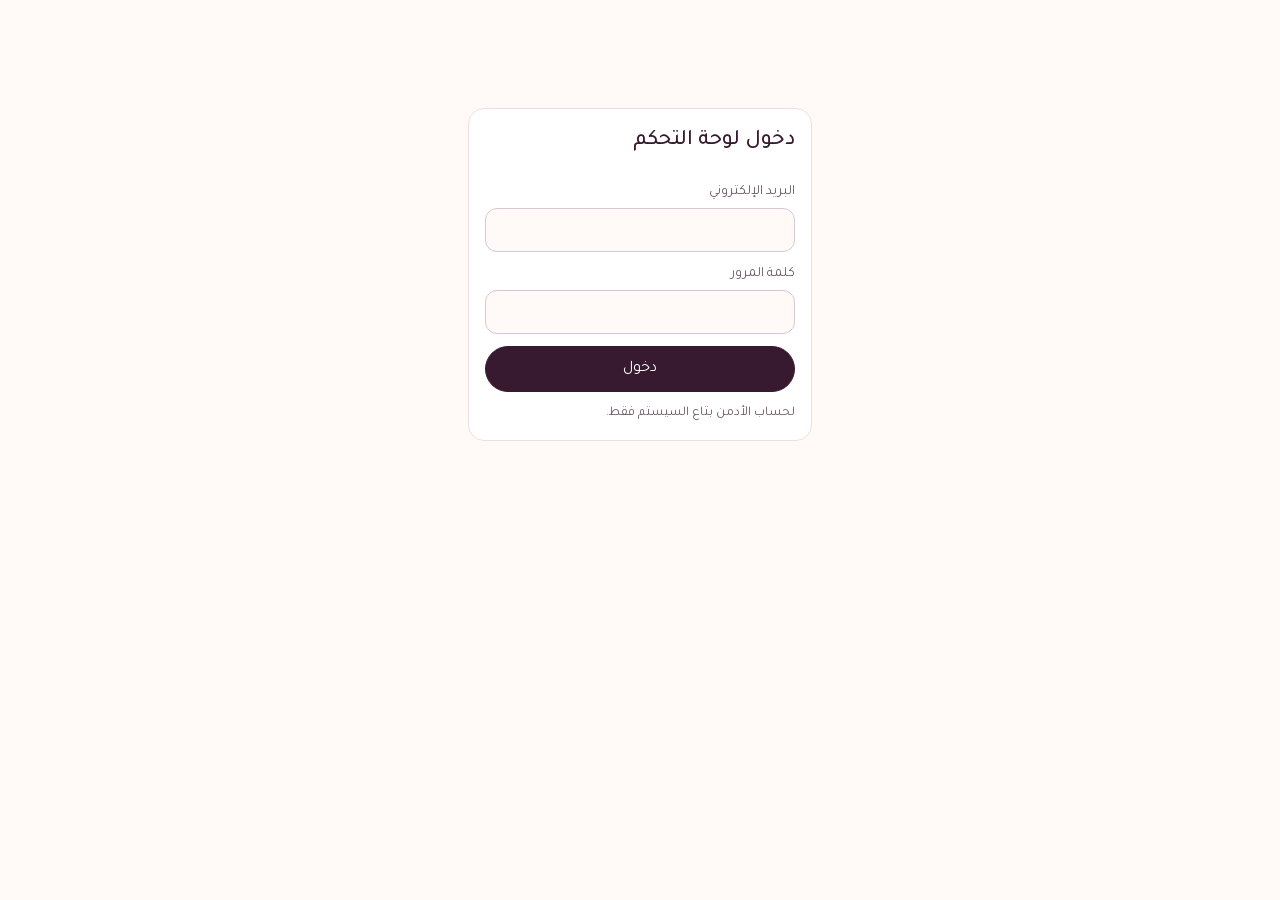
<file: admin.html>
<!doctype html>
<html lang="ar" dir="rtl">
<head>
<meta charset="utf-8">
<meta name="viewport" content="width=device-width,initial-scale=1">
<meta name="robots" content="noindex,nofollow">
<title>لوحة تحكم Catchy Lens</title>
<link rel="icon" href="assets/logo.svg" type="image/svg+xml">
<link rel="stylesheet" href="css/admin.css">
<style>@font-face{font-family:Brand;src:url(assets/fonts/font1.woff) format('woff');font-weight:400;font-display:swap}@font-face{font-family:Brand;src:url(assets/fonts/font2.woff) format('woff');font-weight:500 700;font-display:swap}</style>
</head>
<body>
<div id="root"></div>
<script>window.CL={config:{base:''}}</script>
<script src="js/config.js"></script>
<script src="js/pages-default.js"></script>
<script src="js/admin.js"></script>
</body>
</html>
</file>
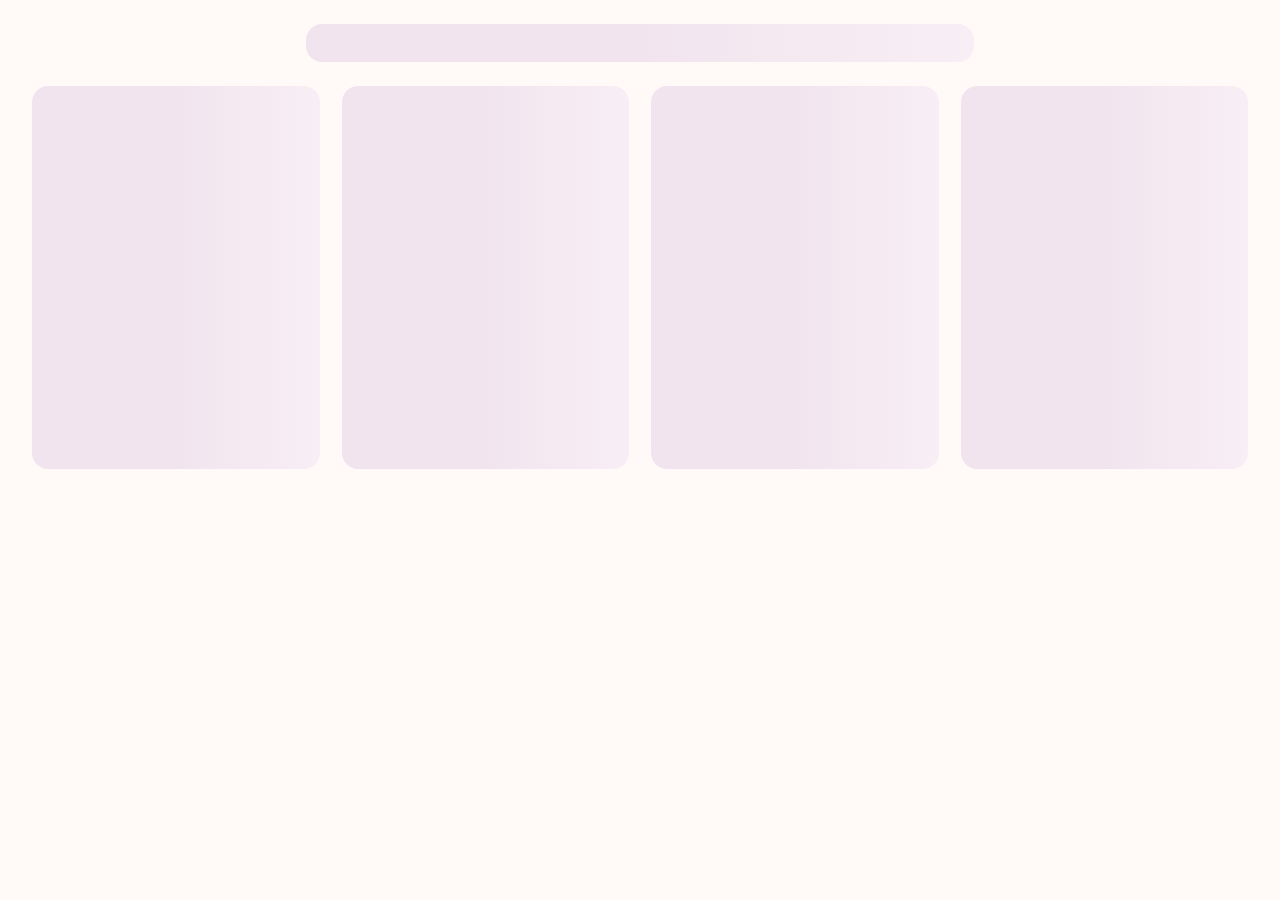
<file: brands.html>
<!doctype html>
<html lang="ar" dir="rtl">
<head>
<meta charset="utf-8">
<meta name="viewport" content="width=device-width,initial-scale=1">
<meta name="theme-color" content="#381a30">
<title>Catchy Lens</title>
<meta name="description" content="Catchy Lens - عدسات لاصقة ملونة.">

<link rel="icon" href="assets/logo.svg" type="image/svg+xml">
<link rel="stylesheet" href="css/site.css">
</head>
<body>
<div id="app" aria-busy="true"><div class="wrap"><div class="skel-title skel"></div><div class="products">
<div class="skel-card skel"></div><div class="skel-card skel"></div><div class="skel-card skel"></div><div class="skel-card skel"></div></div></div></div>
<div id="toast" role="status" aria-live="polite"></div>
<noscript><p style="padding:24px;text-align:center">الموقع محتاج تفعيل JavaScript.</p></noscript>
<script src="js/core.js"></script>
<script src="js/config.js"></script>
<script src="js/pages-default.js"></script>
<script src="js/data.js"></script>
<script src="js/ui.js"></script>
<script src="js/brands.js"></script>
</body>
</html>
</file>
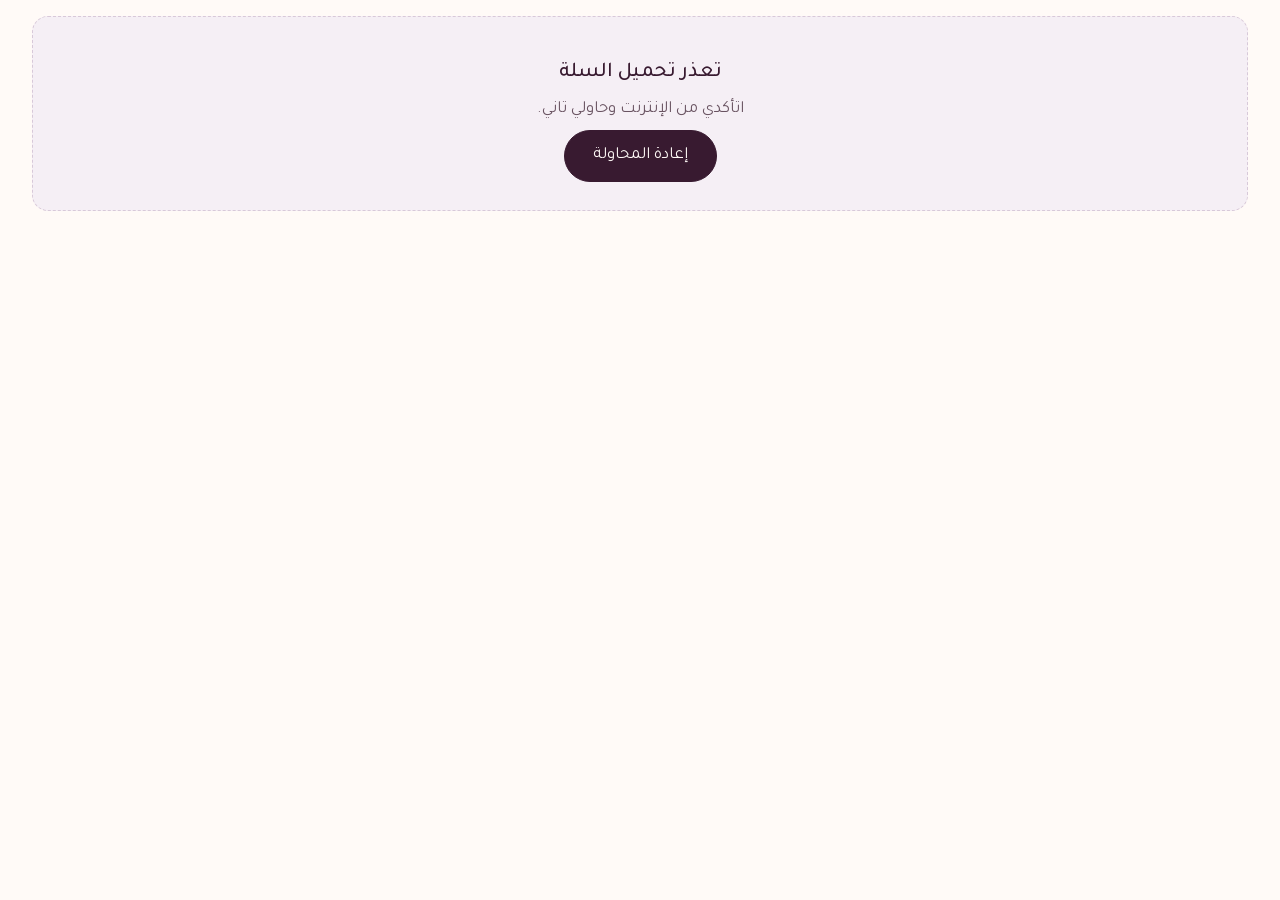
<file: cart.html>
<!doctype html>
<html lang="ar" dir="rtl">
<head>
<meta charset="utf-8">
<meta name="viewport" content="width=device-width,initial-scale=1">
<meta name="theme-color" content="#381a30">
<meta name="robots" content="noindex">
<title>السلة | Catchy Lens</title>
<link rel="icon" href="assets/logo.svg" type="image/svg+xml">
<link rel="stylesheet" href="css/site.css">
</head>
<body>
<div id="app" aria-busy="true"><div class="wrap"><div class="skel-title skel"></div></div></div>
<div id="toast" role="status" aria-live="polite"></div>
<noscript><p style="padding:24px;text-align:center">الموقع محتاج تفعيل JavaScript.</p></noscript>
<script src="js/core.js"></script>
<script src="js/config.js"></script>
<script src="js/pages-default.js"></script>
<script src="js/data.js"></script>
<script src="js/ui.js"></script>
<script src="js/cart.js"></script>
</body>
</html>
</file>
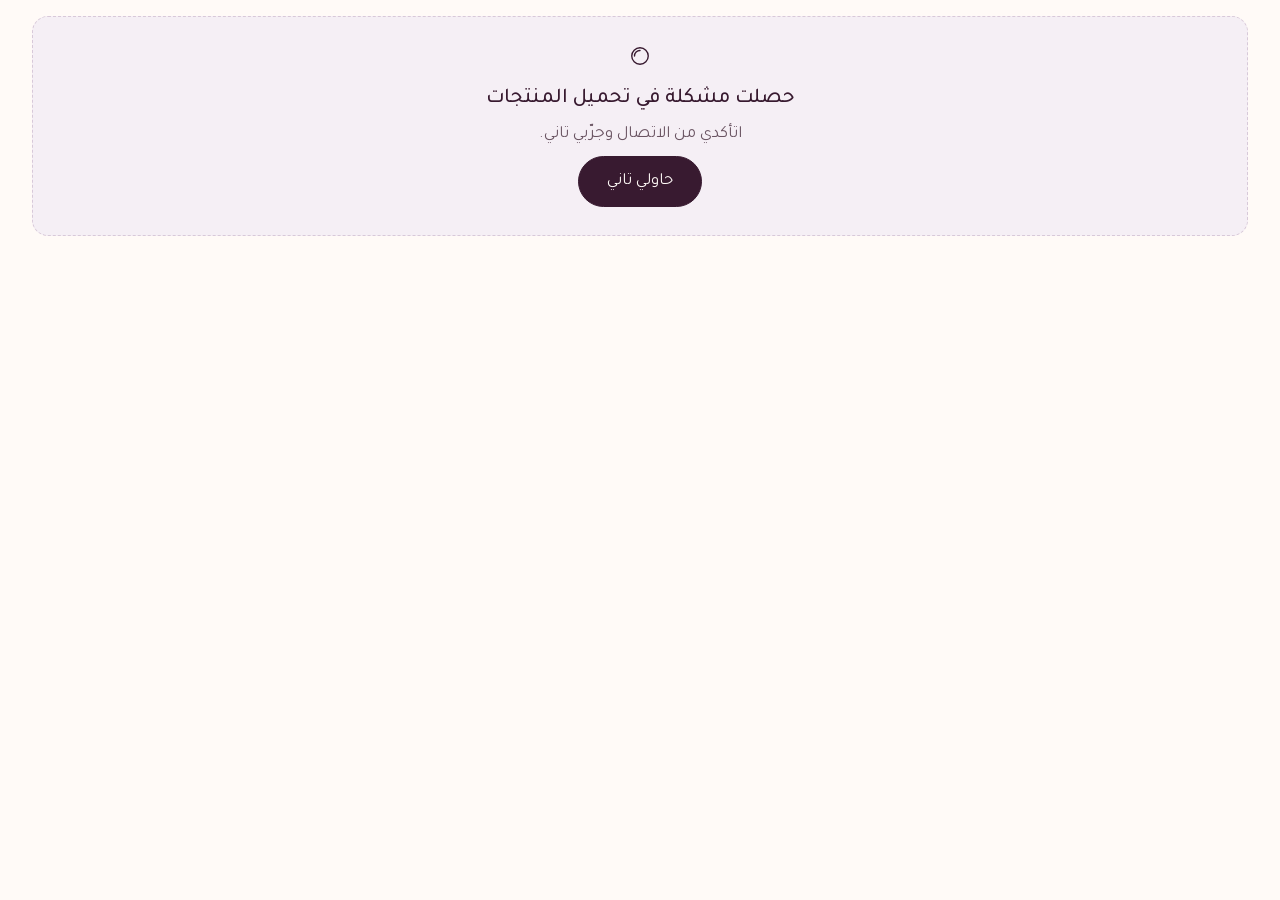
<file: catalog.html>
<!doctype html>
<html lang="ar" dir="rtl">
<head>
<meta charset="utf-8">
<meta name="viewport" content="width=device-width,initial-scale=1">
<meta name="theme-color" content="#381a30">
<title>المنتجات | Catchy Lens</title>
<meta name="description" content="اكتشفي عدسات Catchy Lens الملونة والمحاليل والإكسسوارات، وفلتري بالماركة واللون ومدة الاستخدام.">

<link rel="icon" href="assets/logo.svg" type="image/svg+xml">
<link rel="stylesheet" href="css/site.css">
</head>
<body>
<div id="app" aria-busy="true"><div class="wrap"><div class="skel-title skel"></div><div class="products">
<div class="skel-card skel"></div><div class="skel-card skel"></div><div class="skel-card skel"></div><div class="skel-card skel"></div></div></div></div>
<div id="toast" role="status" aria-live="polite"></div>
<noscript><p style="padding:24px;text-align:center">الموقع محتاج تفعيل JavaScript.</p></noscript>
<script src="js/core.js"></script>
<script src="js/config.js"></script>
<script src="js/pages-default.js"></script>
<script src="js/data.js"></script>
<script src="js/ui.js"></script>
<script src="js/catalog.js"></script>
</body>
</html>
</file>
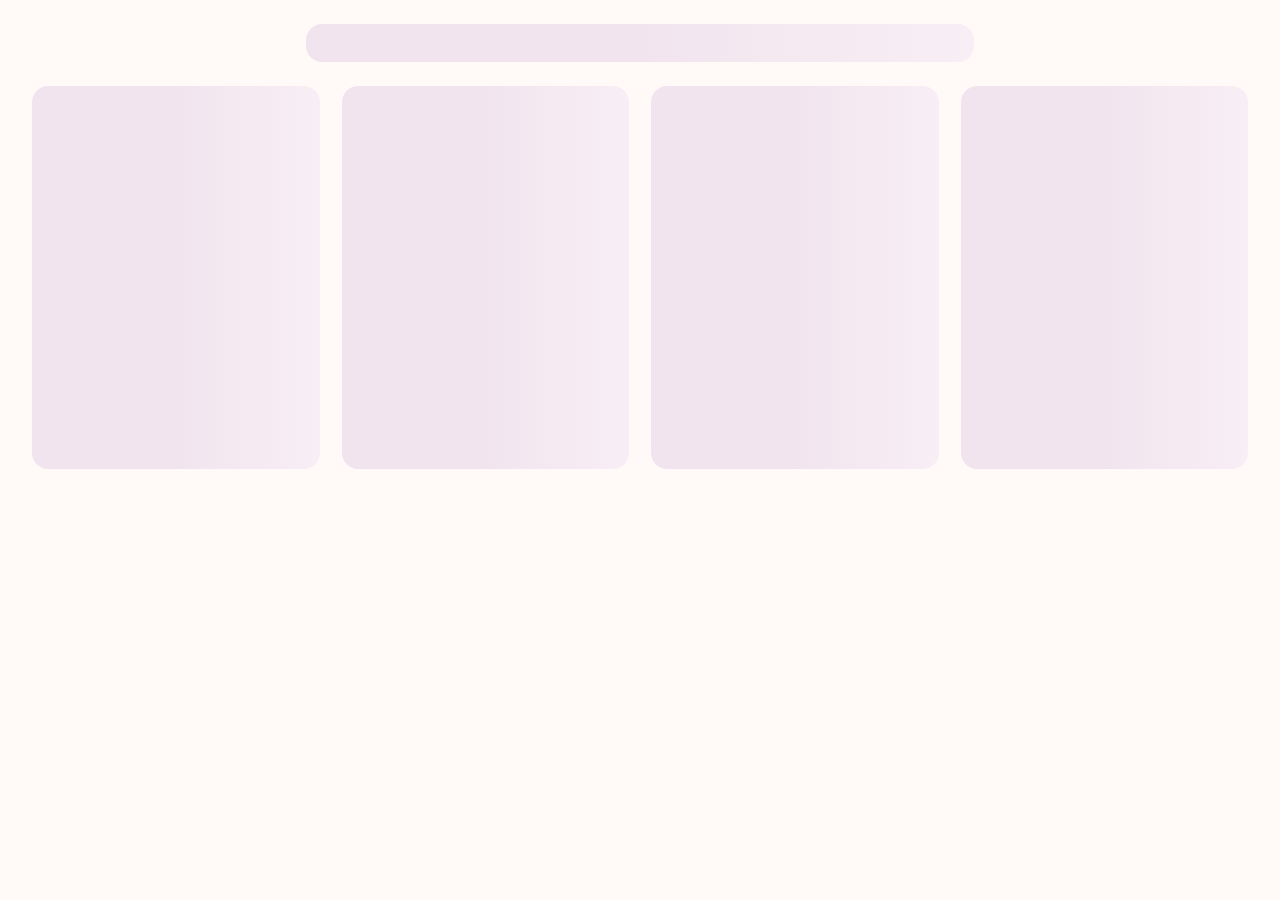
<file: offers.html>
<!doctype html>
<html lang="ar" dir="rtl">
<head>
<meta charset="utf-8">
<meta name="viewport" content="width=device-width,initial-scale=1">
<meta name="theme-color" content="#381a30">
<title>العروض | Catchy Lens</title>
<meta name="description" content="Catchy Lens - عدسات لاصقة ملونة.">

<link rel="icon" href="assets/logo.svg" type="image/svg+xml">
<link rel="stylesheet" href="css/site.css">
</head>
<body>
<div id="app" aria-busy="true"><div class="wrap"><div class="skel-title skel"></div><div class="products">
<div class="skel-card skel"></div><div class="skel-card skel"></div><div class="skel-card skel"></div><div class="skel-card skel"></div></div></div></div>
<div id="toast" role="status" aria-live="polite"></div>
<noscript><p style="padding:24px;text-align:center">الموقع محتاج تفعيل JavaScript.</p></noscript>
<script src="js/core.js"></script>
<script src="js/config.js"></script>
<script src="js/pages-default.js"></script>
<script src="js/data.js"></script>
<script src="js/ui.js"></script>
<script src="js/offers.js"></script>
</body>
</html>
</file>
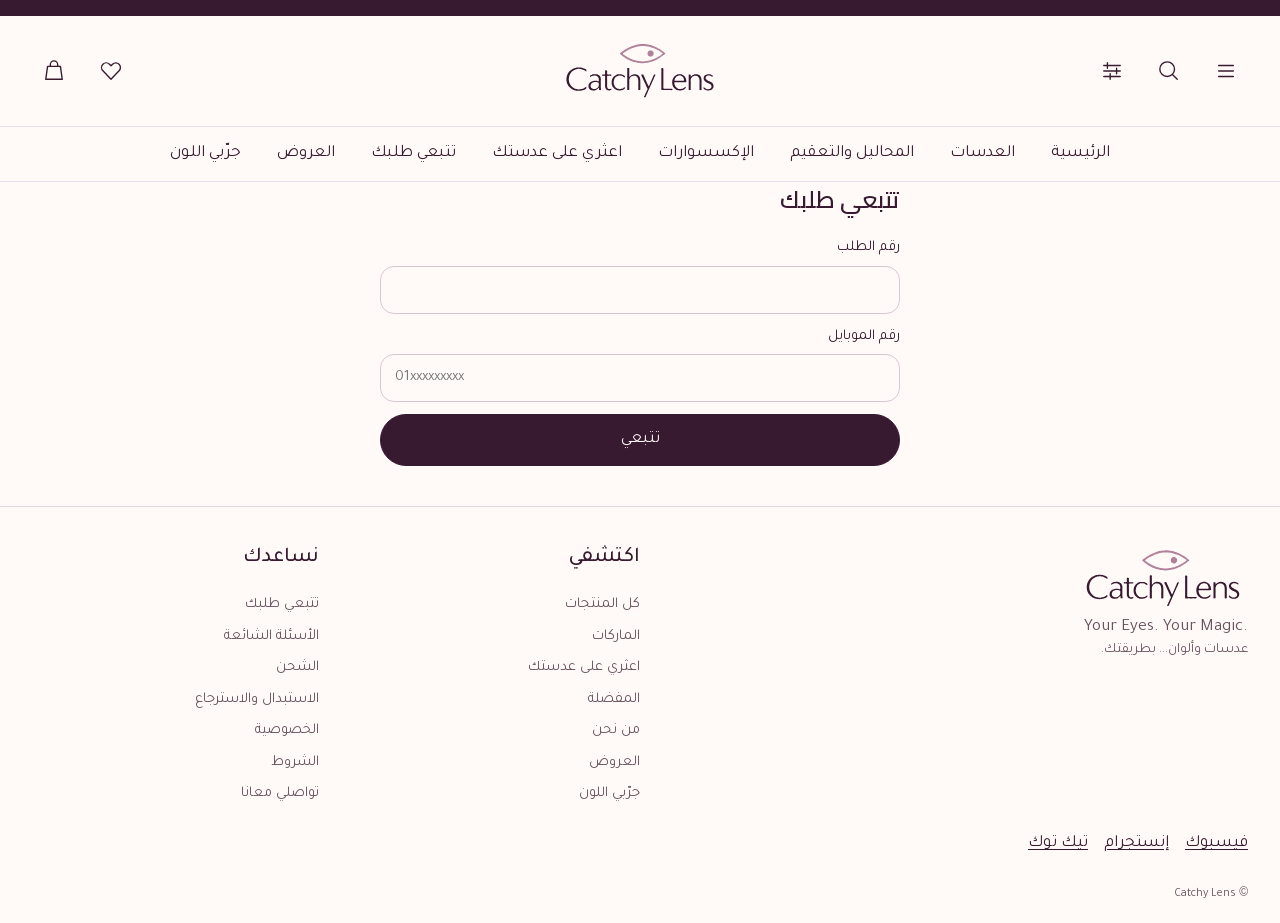
<file: order.html>
<!doctype html>
<html lang="ar" dir="rtl">
<head>
<meta charset="utf-8">
<meta name="viewport" content="width=device-width,initial-scale=1">
<meta name="theme-color" content="#381a30">
<meta name="robots" content="noindex">
<title>طلبك | Catchy Lens</title>
<link rel="icon" href="assets/logo.svg" type="image/svg+xml">
<link rel="stylesheet" href="css/site.css">
</head>
<body>
<div id="app" aria-busy="true"><div class="wrap"><div class="skel-title skel"></div></div></div>
<div id="toast" role="status" aria-live="polite"></div>
<noscript><p style="padding:24px;text-align:center">الموقع محتاج تفعيل JavaScript.</p></noscript>
<script src="js/core.js"></script>
<script src="js/config.js"></script>
<script src="js/pages-default.js"></script>
<script src="js/data.js"></script>
<script src="js/ui.js"></script>
<script src="js/order.js"></script>
</body>
</html>
</file>
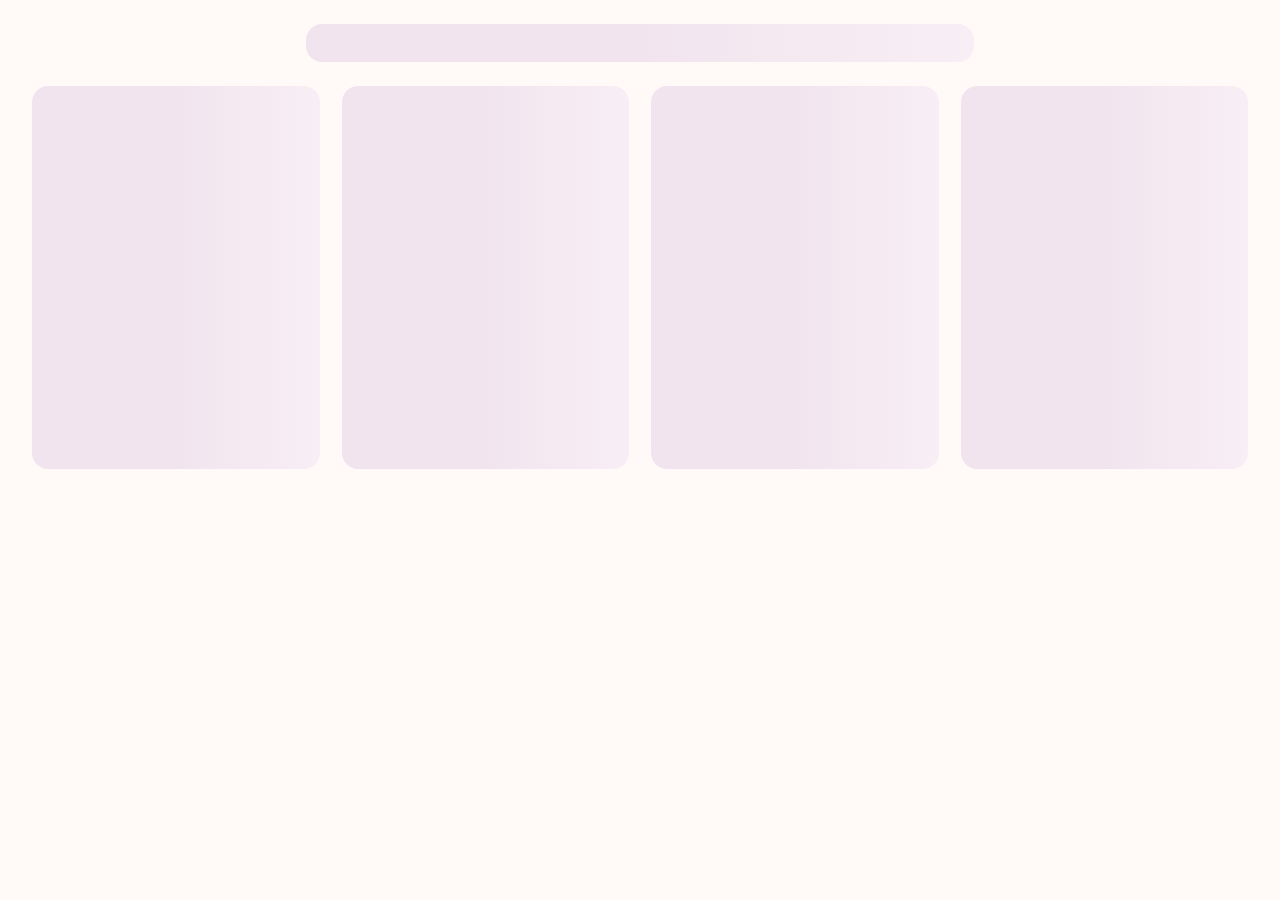
<file: page.html>
<!doctype html>
<html lang="ar" dir="rtl">
<head>
<meta charset="utf-8">
<meta name="viewport" content="width=device-width,initial-scale=1">
<meta name="theme-color" content="#381a30">
<title>Catchy Lens</title>
<meta name="description" content="Catchy Lens - عدسات لاصقة ملونة.">

<link rel="icon" href="assets/logo.svg" type="image/svg+xml">
<link rel="stylesheet" href="css/site.css">
</head>
<body>
<div id="app" aria-busy="true"><div class="wrap"><div class="skel-title skel"></div><div class="products">
<div class="skel-card skel"></div><div class="skel-card skel"></div><div class="skel-card skel"></div><div class="skel-card skel"></div></div></div></div>
<div id="toast" role="status" aria-live="polite"></div>
<noscript><p style="padding:24px;text-align:center">الموقع محتاج تفعيل JavaScript.</p></noscript>
<script src="js/core.js"></script>
<script src="js/config.js"></script>
<script src="js/pages-default.js"></script>
<script src="js/data.js"></script>
<script src="js/ui.js"></script>
<script src="js/page.js"></script>
</body>
</html>
</file>
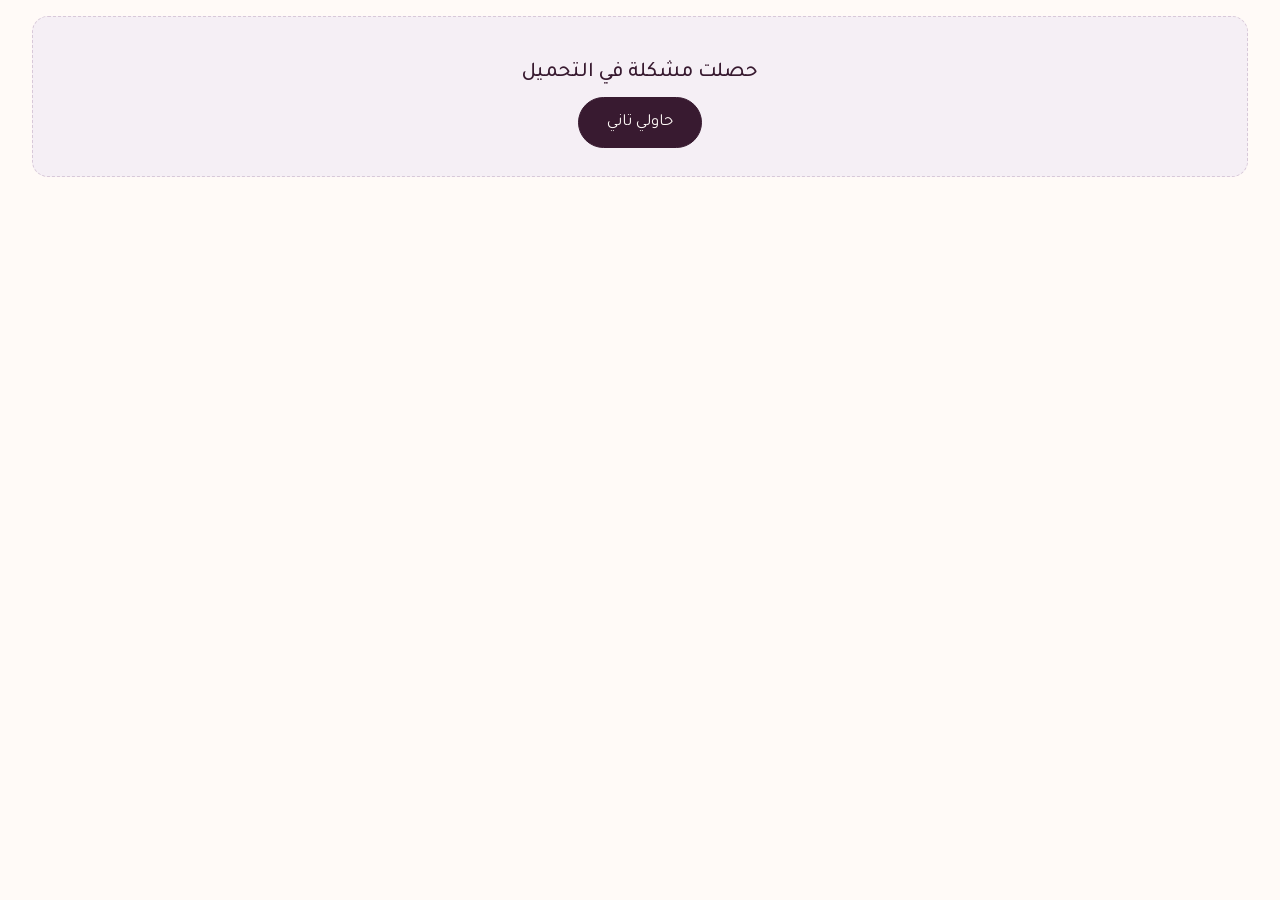
<file: product.html>
<!doctype html>
<html lang="ar" dir="rtl">
<head>
<meta charset="utf-8">
<meta name="viewport" content="width=device-width,initial-scale=1">
<meta name="theme-color" content="#381a30">
<title>المنتج | Catchy Lens</title>
<meta name="description" content="عدسات Catchy Lens الملونة.">

<link rel="icon" href="assets/logo.svg" type="image/svg+xml">
<link rel="stylesheet" href="css/site.css">
</head>
<body>
<div id="app" aria-busy="true"><div class="wrap"><div class="pdp"><div class="skel skel-card"></div><div><div class="skel skel-title"></div><div class="skel skel-title"></div></div></div></div></div>
<div id="toast" role="status" aria-live="polite"></div>
<noscript><p style="padding:24px;text-align:center">الموقع محتاج تفعيل JavaScript.</p></noscript>
<script src="js/core.js"></script>
<script src="js/config.js"></script>
<script src="js/pages-default.js"></script>
<script src="js/data.js"></script>
<script src="js/ui.js"></script>
<script src="js/product.js"></script>
</body>
</html>
</file>
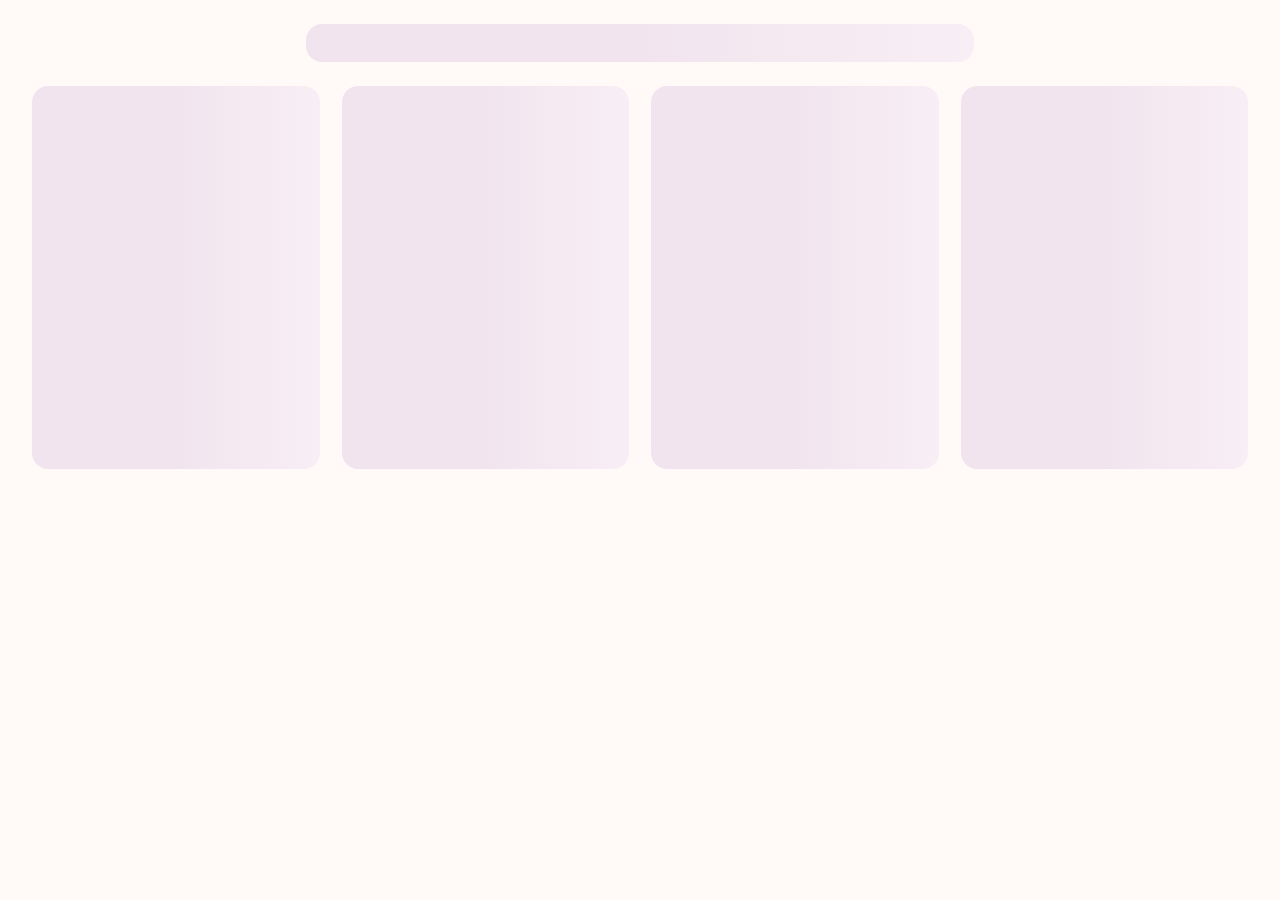
<file: soon.html>
<!doctype html>
<html lang="ar" dir="rtl">
<head>
<meta charset="utf-8">
<meta name="viewport" content="width=device-width,initial-scale=1">
<meta name="theme-color" content="#381a30">
<title>تحت الإنشاء | Catchy Lens</title>
<meta name="description" content="اكتشفي عدسات Catchy Lens الملونة والمحاليل والإكسسوارات، وفلتري بالماركة واللون ومدة الاستخدام.">

<link rel="icon" href="assets/logo.svg" type="image/svg+xml">
<link rel="stylesheet" href="css/site.css">
</head>
<body>
<div id="app" aria-busy="true"><div class="wrap"><div class="skel-title skel"></div><div class="products">
<div class="skel-card skel"></div><div class="skel-card skel"></div><div class="skel-card skel"></div><div class="skel-card skel"></div></div></div></div>
<div id="toast" role="status" aria-live="polite"></div>
<noscript><p style="padding:24px;text-align:center">الموقع محتاج تفعيل JavaScript.</p></noscript>
<script src="js/core.js"></script>
<script src="js/config.js"></script>
<script src="js/pages-default.js"></script>
<script src="js/data.js"></script>
<script src="js/ui.js"></script>
<script src="js/soon.js"></script>
</body>
</html>
</file>
<file: css/admin.css>
*{box-sizing:border-box}body{margin:0;font-family:Brand,Arial,sans-serif;background:#fffaf7;color:#381a30;font-size:16px;line-height:1.5}
button,input,select,textarea{font:inherit;color:inherit}
.bar{display:flex;align-items:center;gap:12px;background:#381a30;color:#fff;padding:12px 18px;position:sticky;top:0;z-index:20}.bar b{font-size:18px}.bar .sp{flex:1}.bar button{background:none;border:1px solid #ffffff66;color:#fff;border-radius:999px;padding:8px 16px;min-height:40px;cursor:pointer}
.tabs{display:flex;gap:6px;padding:12px 18px 0;border-bottom:1px solid #efdde6;overflow:auto}.tabs button{border:0;background:none;padding:12px 16px;min-height:44px;cursor:pointer;border-bottom:3px solid transparent;white-space:nowrap}.tabs button[aria-selected=true]{border-color:#381a30;font-weight:700}
main{padding:18px;max-width:1100px;margin:0 auto}
.card{background:#fff;border:1px solid #efdde6;border-radius:16px;padding:16px;margin-bottom:16px}
.btn{background:#381a30;color:#fff;border:1px solid #381a30;border-radius:999px;padding:10px 20px;min-height:44px;cursor:pointer}.btn.alt{background:#fff;color:#381a30}.btn.sm{padding:6px 14px;min-height:36px;font-size:14px}.btn[disabled]{opacity:.5;cursor:not-allowed}
input,select,textarea{border:1px solid #d9c6d3;border-radius:12px;padding:9px 12px;background:#fffaf7;min-height:44px;width:100%}input:focus,select:focus,textarea:focus{outline:2px solid #c5afe8}
input[type=checkbox]{width:22px;height:22px;min-height:0;accent-color:#381a30}
label{display:grid;gap:5px;font-size:14px;color:#6a5662}
.grid{display:grid;grid-template-columns:repeat(auto-fit,minmax(200px,1fr));gap:12px}
.tools{display:flex;gap:10px;flex-wrap:wrap;margin-bottom:12px}.tools input,.tools select{width:auto;flex:1;min-width:160px}
.tw{overflow:auto;border:1px solid #efdde6;border-radius:14px;background:#fff}table{border-collapse:collapse;width:100%;min-width:640px}th,td{padding:8px 10px;border-bottom:1px solid #f3e6ed;text-align:start;vertical-align:middle}th{background:#f9eef3;font-size:13px;color:#6a5662}td input{min-height:38px;padding:6px 8px;max-width:110px}
.tag{display:inline-block;border-radius:999px;padding:2px 10px;font-size:12px;background:#f3e6ed}.tag.on{background:#d7f0dd;color:#1d6b32}.tag.off{background:#f3dada;color:#8a2b2b}
.ov{position:fixed;inset:0;background:#0007;z-index:50;display:flex;align-items:flex-start;justify-content:center;overflow:auto;padding:20px}.modal{background:#fffaf7;border-radius:18px;max-width:860px;width:100%;padding:20px;margin:auto}
.imgs{display:flex;gap:10px;flex-wrap:wrap}.imgs figure{margin:0;position:relative;width:100px}.imgs img{width:100px;height:100px;object-fit:cover;border-radius:12px;border:1px solid #efdde6}.imgs figure button{position:absolute;top:4px;inset-inline-start:4px;background:#fff;border:1px solid #d9c6d3;border-radius:50%;width:28px;height:28px;cursor:pointer}.imgs .main{position:absolute;bottom:4px;inset-inline-end:4px;background:#381a30;color:#fff;font-size:11px;border-radius:8px;padding:1px 6px}
.msg{position:fixed;bottom:18px;inset-inline:18px;max-width:420px;margin:auto;background:#381a30;color:#fff;border-radius:14px;padding:12px 16px;z-index:99}.msg.err{background:#a3263d}
.login{max-width:380px;margin:12vh auto;padding:0 18px}.login .card{display:grid;gap:12px}
.warn{background:#fff4d6;border:1px solid #f0d58c;border-radius:12px;padding:10px 12px;font-size:14px}
h2{font-size:22px;margin:0 0 12px}h3{margin:16px 0 8px}
</file>
<file: css/site.css>
@font-face{font-family:Brand;src:url(../assets/fonts/font1.woff) format('woff');font-weight:400;font-display:swap}@font-face{font-family:Brand;src:url(../assets/fonts/font2.woff) format('woff');font-weight:500 700;font-display:swap}@font-face{font-family:BrandHead;src:url(../assets/fonts/font3.woff) format('woff');font-weight:600;font-display:swap}
*{box-sizing:border-box}body{margin:0;color:#381a30;background:#fffaf7;font-family:Brand,Arial,sans-serif;font-size:17px;line-height:1.5}button,input,select,textarea{font:inherit}button,a,input,select,summary{ -webkit-tap-highlight-color:transparent}a{color:inherit;text-decoration:none}button{cursor:pointer}button:disabled{cursor:not-allowed;opacity:.5}button:focus-visible,a:focus-visible,input:focus-visible,select:focus-visible{outline:2px solid #8b5a82;outline-offset:4px}button{border:0;background:none;color:inherit}h1,h2,h3,p{margin-top:0}h1{font-size:42px;font-weight:600;line-height:1.25}h2{font-size:29px;font-weight:600}h3{font-size:21px}p{color:#695361}small,.muted{color:#695361}img{display:block;width:100%;object-fit:cover}svg.ico{width:22px;height:22px;fill:none;stroke:currentColor;stroke-width:1.5;stroke-linecap:round;stroke-linejoin:round;vertical-align:middle}.top{background:#381a30;color:white;font:14px Georgia,serif;text-align:center;padding:8px}.head{max-width:1360px;margin:auto;display:grid;grid-template-columns:1fr 190px 1fr;align-items:center;padding:20px 32px;gap:20px}.logo{width:164px;margin:auto}.tools{display:flex;align-items:center;gap:13px}.tools.end{justify-content:flex-end}.iconbtn{width:40px;height:40px;display:inline-flex;justify-content:center;align-items:center;border-radius:50%;position:relative}.iconbtn:hover{background:#f1e6f0}.count{position:absolute;top:-2px;right:-1px;background:#875474;color:white;border-radius:50%;font:11px Arial;min-width:17px;padding:2px}.nav{border-block:1px solid #eadfea;display:flex;justify-content:center;gap:36px;padding:14px}.nav a:hover{color:#8e5b80}.wrap{max-width:1280px;padding:0 32px;margin:auto}.trust{display:grid;grid-template-columns:repeat(4,1fr);gap:10px;padding:16px 0;color:#695361;font-size:14px;text-align:center}.trust span{display:flex;align-items:center;justify-content:center;gap:10px}.hero{position:relative;border-radius:20px;overflow:hidden;background:#f1e4ee}.hero img{aspect-ratio:2.4}.hero-copy{position:absolute;inset:15% 7% auto auto;width:37%;text-align:right}.hero-copy h1{font:52px/1.1 Georgia,serif}.hero-copy p{font-size:22px}.btn{background:#381a30;color:#fffaf7;border:1px solid #381a30;border-radius:28px;display:inline-flex;align-items:center;justify-content:center;padding:12px 28px;min-height:46px;gap:8px}.btn:hover{background:#57304e}.btn.alt{background:transparent;color:#381a30;border-color:#c9aec4}.btn.small{padding:8px 18px;min-height:36px;font-size:15px}.btn.full{width:100%}.section{padding:35px 0}.section-title{display:flex;justify-content:space-between;align-items:center;gap:15px;margin-bottom:20px}.section-title h2{margin:0}.textlink{font-size:15px;text-decoration:underline;text-underline-offset:5px}.brands{display:flex;justify-content:center;gap:64px;padding:15px 0 25px;font:25px Georgia;color:#695361}.categories{display:grid;grid-template-columns:repeat(3,1fr);gap:20px}.category{background:#f5eff5;padding:22px;border-radius:18px;text-align:center}.category img{height:46px;width:64px;object-fit:contain;margin:0 auto 14px}.category:hover{background:#ecdfec}.colors{display:grid;grid-template-columns:repeat(8,1fr);gap:16px;text-align:center}.colors img{aspect-ratio:1;border-radius:50%;margin-bottom:10px}.colors a:hover img{outline:2px solid #a7789f;outline-offset:3px}.products{display:grid;grid-template-columns:repeat(4,minmax(0,1fr));gap:22px}.card{border:1px solid #e3d4df;border-radius:18px;overflow:hidden;background:white;position:relative;padding:9px;display:flex;flex-direction:column}.card .photo{display:block;position:relative}.card img{aspect-ratio:1.45;border-radius:12px}.tag{display:inline-flex;padding:3px 11px;border:1px solid #dfcadd;border-radius:20px;background:#fffaf7;font-size:12px;line-height:1.5}.discount{position:absolute;top:10px;right:10px}.wish{position:absolute;top:17px;left:17px;background:#fffaf7;border-radius:50%;width:30px;height:30px;z-index:1}.wish.selected{color:#ad4f7a}.card-info{text-align:center;padding:14px 6px 6px;display:flex;flex:1;flex-direction:column;align-items:center;gap:7px}.card h3{font-size:19px;margin:0}.brand{font:13px Georgia;color:#695361}.price{font-size:22px}.old{color:#76616f;font-size:13px}.stock{font-size:12px;border-radius:20px;padding:3px 12px;border:1px solid #a5bba9;color:#386446}.stock.low{border-color:#c3a774;color:#7b5622}.stock.out{border-color:#c694a1;color:#8f3452}.stock.pre{border-color:#b49cc8;color:#6c4785}.card .btn{margin-top:8px;width:100%;font-size:15px;padding:8px 6px}.split{display:grid;grid-template-columns:1fr 1fr;gap:32px;align-items:center}.editorial{border-radius:20px;overflow:hidden;position:relative}.editorial img{aspect-ratio:2.2}.editorial .caption{position:absolute;right:6%;top:20%;max-width:42%}.editorial .caption h2{font-size:30px}.film{position:relative;border-radius:20px;overflow:hidden}.film img{aspect-ratio:2.8}.play{position:absolute;left:50%;top:50%;transform:translate(-50%,-50%);background:#fffaf7dd;border:1px solid white;border-radius:50%;width:58px;height:58px}.moments{display:grid;grid-template-columns:repeat(3,1fr);gap:20px}.moments img{aspect-ratio:.75;border-radius:18px;object-position:50% 65%}.newsletter{background:#f5eff5;border-radius:18px;padding:30px;display:flex;align-items:center;justify-content:space-between;gap:25px}.newsletter h2{margin:0}.newsletter form{display:flex;gap:10px;min-width:40%}.field{display:flex;flex-direction:column;gap:8px;margin-bottom:18px}.field label{font-size:15px}input,select,textarea{border:1px solid #d8c9d9;background:#fffcfa;color:#381a30;border-radius:12px;width:100%;padding:12px 14px;min-height:46px}input[type=checkbox]{width:18px;min-height:18px;accent-color:#7b5074}textarea{min-height:100px}.footer{margin-top:40px;border-top:1px solid #e5d7e1;padding:35px 0 20px}.footgrid{display:grid;grid-template-columns:2fr 1fr 1fr;gap:35px}.footgrid a{display:block;color:#695361;font-size:15px;margin-bottom:9px}.footgrid img{max-width:160px;margin-bottom:15px}.copyright{font-size:12px;margin-top:25px;color:#695361}.breadcrumb{font-size:14px;color:#695361;padding:22px 0}.page-title{text-align:center;padding:15px 0 28px}.page-title p{margin-bottom:0}.catalog-layout{display:grid;grid-template-columns:230px 1fr;gap:30px}.filters{border:1px solid #e3d4df;border-radius:18px;padding:20px;height:fit-content}.filters h3{margin:0 0 18px}.filters .field{margin-bottom:17px}.catalog-layout .products{grid-template-columns:repeat(3,minmax(0,1fr))}.catalogbar{display:flex;align-items:center;justify-content:space-between;gap:15px;margin-bottom:20px}.filter-toggle{display:none}.product-layout{display:grid;grid-template-columns:1.05fr 1fr;gap:55px;margin-bottom:35px}.mainphoto{aspect-ratio:1.15;border-radius:18px}.thumbs{display:flex;gap:12px;margin-top:12px}.thumbs button{width:31%;padding:3px;border:1px solid transparent;border-radius:12px}.thumbs button.active{border-color:#795371}.thumbs img{height:105px;border-radius:10px}.product-info h1{margin:14px 0;font-size:36px}.product-info .price{font-size:28px}.power{display:grid;grid-template-columns:1fr 1fr;gap:15px}.check{display:flex;align-items:center;gap:10px;font-size:15px;margin:10px 0 20px}.quantity{display:inline-flex;align-items:center;border:1px solid #d8c9d9;border-radius:25px;margin-bottom:20px}.quantity button{width:42px;height:42px}.quantity span{min-width:35px;text-align:center}.quantity input{width:55px;border:0;text-align:center;padding:0;min-height:38px}.note{padding:13px 16px;background:#f5eff5;border-radius:12px;font-size:14px;color:#695361;margin:15px 0}.error{color:#963a54;font-size:14px;margin-top:8px}.success-note{color:#386446}.accordion{border-block-end:1px solid #e4d5e0;padding:18px 0}.accordion summary{cursor:pointer;font-size:18px}.accordion p{font-size:15px;margin:15px 0 0}.mobilebuy{display:none}.cart-layout,.checkout-layout{display:grid;grid-template-columns:1.6fr 1fr;gap:35px}.panel{background:#f5eff5;border-radius:18px;padding:25px;margin-bottom:20px}.line-item{display:grid;grid-template-columns:90px 1fr auto;gap:18px;align-items:center;border-bottom:1px solid #e3d4df;padding:20px 0}.line-item img{aspect-ratio:1;border-radius:12px}.line-item h3{margin-bottom:5px}.line-item p{font-size:14px;margin-bottom:8px}.summary-row{display:flex;justify-content:space-between;gap:12px;padding:10px 0}.summary-row.total{border-top:1px solid #d8c9d9;margin-top:15px;font-size:21px}.sticky{position:sticky;top:20px;height:fit-content}.empty{text-align:center;padding:70px 15px}.empty svg{width:55px;height:55px;margin-bottom:25px}.empty h1{font-size:32px}.narrow{max-width:700px;margin:auto}.steps{display:flex;gap:10px;margin:25px 0}.steps span{height:4px;flex:1;background:#e2d1e0;border-radius:3px}.steps .done{background:#8c6085}.quiz-options{display:grid;grid-template-columns:repeat(2,1fr);gap:15px}.quiz-option{border:1px solid #d8c9d9;border-radius:16px;padding:24px;background:white}.quiz-option.selected{border:2px solid #8b6284;background:#f5eff5}.timeline{border-inline-start:2px solid #cdb6c8;margin:30px 12px;padding-inline-start:25px}.timeline p{position:relative}.timeline p:before{content:'';position:absolute;inset-inline-start:-33px;top:5px;width:12px;height:12px;border-radius:50%;background:#9e7495;border:2px solid #fffaf7}.overlay-back{position:fixed;inset:0;background:#25142055;z-index:100;display:flex;justify-content:flex-start}.drawer{width:430px;max-width:92vw;background:#fffaf7;height:100%;overflow:auto;padding:25px;box-shadow:0 0 50px #381a3033}.drawer-head{display:flex;align-items:center;justify-content:space-between;margin-bottom:25px}.drawer-head h2{margin:0}.drawer nav a{display:block;padding:18px 0;border-bottom:1px solid #e3d4df}.searchbox{display:flex;gap:10px;margin-bottom:25px}.dialog{max-width:600px;width:92%;margin:auto;background:#fffaf7;border-radius:20px;padding:28px;max-height:90vh;overflow:auto}.wa{position:fixed;bottom:25px;left:24px;width:48px;height:48px;border-radius:50%;background:#237a57;color:white;display:grid;place-items:center;box-shadow:0 4px 20px #381a3020;z-index:30}#toast{position:fixed;bottom:28px;left:50%;transform:translateX(-50%);background:#381a30;color:white;border-radius:25px;padding:12px 24px;z-index:150;display:none;max-width:90vw;text-align:center}.loading{opacity:.5;pointer-events:none}body.lock{overflow:hidden}.mobile-only{display:none}body[dir=ltr] .hero-copy{text-align:left}.demo-message{border:1px solid #d8c9d9;border-radius:12px;padding:12px 16px;color:#695361;font-size:14px;margin-bottom:20px}
@media(max-width:800px){body{font-size:16px}h1{font-size:30px}h2{font-size:24px}.wrap{padding:0 18px}.head{grid-template-columns:1fr 125px 1fr;padding:13px 14px;gap:6px}.logo{width:122px}.tools{gap:1px}.iconbtn{width:29px;height:35px}.iconbtn svg{width:19px}.tools .language{font-size:12px;padding:2px}.desktop-only{display:none!important}.mobile-only{display:block}.nav{display:none}.trust{gap:5px;padding:14px 0;font-size:10px}.trust span{flex-direction:column;gap:5px}.trust svg{width:17px;height:17px}.hero{border-radius:15px}.hero img{aspect-ratio:.85;object-position:50% 35%}.hero-copy{inset:auto 6% 5% auto;width:88%;text-align:center}.hero-copy h1{font-size:29px;line-height:1.1;margin-bottom:10px}.hero-copy p{font-size:16px;margin-bottom:12px}.hero-copy .btn{padding:9px 25px;min-height:38px;font-size:14px}.section{padding:23px 0}.brands{font-size:20px;gap:25px;padding:5px 0 20px}.categories{gap:8px}.category{padding:15px 5px;font-size:13px;border-radius:13px}.category img{height:31px;width:45px;margin-bottom:8px}.colors{grid-template-columns:repeat(4,1fr);gap:16px 12px;font-size:12px}.products,.catalog-layout .products{grid-template-columns:repeat(2,minmax(0,1fr));gap:12px}.card{padding:6px;border-radius:14px}.card img{aspect-ratio:1.25}.card-info{padding:10px 2px 3px;gap:5px}.card h3{font-size:16px}.card .price{font-size:18px}.card .brand{font-size:11px}.card .btn{font-size:13px;min-height:36px;padding:6px 4px}.old{font-size:11px}.wish{left:12px;top:12px;width:25px;height:25px}.wish svg{width:16px}.discount{right:7px;top:7px;padding:2px 8px;font-size:10px}.section-title{margin-bottom:16px}.textlink{font-size:13px}.split{grid-template-columns:1fr;gap:15px}.editorial img{aspect-ratio:1.35}.editorial .caption{top:13%;right:5%;max-width:48%}.editorial .caption h2{font-size:21px}.editorial .caption .btn{padding:7px 14px;min-height:35px;font-size:12px}.film img{aspect-ratio:1.7}.moments{gap:9px}.moments img{aspect-ratio:.62;border-radius:12px}.newsletter{padding:22px;display:block}.newsletter form{margin-top:20px;min-width:0;flex-direction:column}.footgrid{grid-template-columns:1fr 1fr;gap:25px}.footgrid>div:first-child{grid-column:1/-1}.footgrid img{margin:auto auto 15px}.footgrid>div:first-child{text-align:center}.footer{margin-top:20px}.catalog-layout{display:block}.catalog-layout>.filters{display:none}.filter-toggle{display:inline-flex}.catalogbar select{max-width:150px;font-size:13px}.product-layout{grid-template-columns:1fr;gap:25px}.product-info h1{font-size:29px}.mainphoto{aspect-ratio:1.4}.thumbs img{height:65px}.power{gap:10px}.field{margin-bottom:15px}input,select{font-size:15px}.cart-layout,.checkout-layout{grid-template-columns:1fr;gap:20px}.panel{padding:20px}.line-item{grid-template-columns:70px 1fr auto;gap:12px}.line-item h3{font-size:18px}.mobilebuy{position:fixed;bottom:0;left:0;right:0;z-index:35;display:flex;align-items:center;justify-content:space-between;background:#fffaf7f5;border-top:1px solid #d8c9d9;padding:10px 18px;gap:20px}.mobilebuy .btn{flex:1;font-size:14px}.has-buy{padding-bottom:78px}.has-buy .wa{bottom:90px}.wa{left:14px;bottom:18px;width:43px;height:43px}.breadcrumb{font-size:12px;padding:18px 0}.page-title{padding:10px 0 20px}.page-title h1{margin-bottom:10px}.quiz-option{padding:18px 12px}.drawer{padding:20px}.filter-sheet{align-items:flex-end}.filter-sheet .drawer{width:100%;max-width:100%;height:88%;border-radius:22px 22px 0 0}.newsletter p{font-size:14px}.trust .ico{flex-shrink:0}}
/* Requested additions, keeping the existing identity and page styles. */
.section-empty{border:1px dashed #d8c9d9;background:#f5eff5;border-radius:16px;text-align:center;padding:28px 20px;margin:16px 0 24px}.section-empty h3{margin:12px 0 8px}.section-empty p{margin-bottom:8px}.section-empty.compact{padding:16px;margin:14px 0}.section-empty.compact p{margin:0}.wheel-launcher{position:fixed;bottom:84px;left:24px;z-index:30;display:grid;place-items:center;width:48px;height:48px;border-radius:50%;background:#381a30;color:#fffaf7;box-shadow:0 4px 20px #381a3020}.wheel-layout{display:grid;grid-template-columns:1fr 1fr;gap:60px;align-items:center;padding:35px 0}.prize-wheel{position:relative;border-radius:50%;aspect-ratio:1;width:100%;max-width:460px;margin:20px auto;background:conic-gradient(#eadceb 0deg 45deg,#f8e9e5 45deg 90deg,#d6c2de 90deg 135deg,#f7efe7 135deg 180deg,#b88daa 180deg 225deg,#e3d3e6 225deg 270deg,#c6abd2 270deg 315deg,#f2e3ed 315deg 360deg);border:2px solid #381a30}.pointer{position:absolute;top:-18px;left:calc(50% - 13px);border-left:13px solid transparent;border-right:13px solid transparent;border-top:28px solid #381a30}.wheel-symbol{position:absolute;left:calc(50% - 12px);top:calc(50% - 12px);transform:rotate(calc(var(--i)*45deg + 22.5deg)) translateY(-155px) rotate(calc(-1*(var(--i)*45deg + 22.5deg)))}.wheel-hub{position:absolute;inset:39%;background:#fffaf7;border-radius:50%;display:grid;place-items:center}.wheel-result{text-align:center;padding:42px}.wheel-result>.ico{width:40px;height:40px;margin:10px 0 20px}.wheel-result .btn{margin:10px 0}.coupon-token{border:1px solid #d8c9d9;border-radius:12px;background:#fffaf7;padding:18px;font-size:25px;margin:20px 0;user-select:all}.promo-backdrop{position:fixed;inset:0;background:#25142077;z-index:90;display:grid;place-items:center;padding:20px}.promo-popup{position:relative;display:grid;grid-template-columns:1fr 1fr;max-width:900px;background:#fffaf7;border-radius:22px;padding:20px;gap:28px;direction:ltr}.promo-popup picture{display:flex}.promo-popup img{border-radius:14px;height:100%;min-height:350px}.promo-copy{direction:rtl;align-self:center;padding:55px 12px 30px;text-align:center}.promo-copy h1{font-size:32px}.promo-copy small{display:block;margin-top:22px}.promo-close{position:absolute;top:16px;right:16px;display:grid;place-items:center;width:44px;height:44px;border:1px solid #d8c9d9;border-radius:50%;background:#fffaf7;z-index:1}.promo-popup.no-photo{display:block;width:580px;max-width:100%}.popup-background img{border-radius:18px}.popup-background h2{text-align:center;padding:30px}.try-intro .rounded{border-radius:18px}.try-intro .btn{margin:12px 0}.upload-label{cursor:pointer}.upload-label input{position:absolute;width:1px;height:1px;opacity:0;padding:0;min-height:0}.try-state{text-align:center}.camera-placeholder{height:270px;background:#f5eff5;border-radius:18px;display:grid;place-items:center;margin-bottom:30px}.camera-placeholder>.ico{width:95px;height:95px}.try-state .btn{margin:10px 0}.try-privacy{display:flex;gap:10px;align-items:center;justify-content:center;text-align:center;margin:30px 0 15px;font-size:14px}.try-camera{position:relative;max-width:600px;margin:auto}.try-camera img{height:480px;object-fit:cover;object-position:50% 65%;border-radius:18px}.face-frame{position:absolute;inset:15% 20%;border:2px solid white;border-radius:50%}.try-result-layout{display:grid;grid-template-columns:1.3fr 1fr;gap:50px;align-items:center;direction:ltr}.try-result-layout>div:last-child{direction:rtl}.try-result-layout .btn{margin:10px 0}.try-comparison{position:relative;border-radius:18px;overflow:hidden;height:650px;--compare:50%}.try-comparison img{position:absolute;inset:0;width:100%;height:100%;object-fit:cover;object-position:50% 65%}.before-clip{position:absolute;inset:0;clip-path:inset(0 calc(100% - var(--compare)) 0 0)}.compare-handle{position:absolute;top:0;bottom:0;left:var(--compare);width:3px;background:#fffaf7;display:grid;place-items:center}.compare-handle span{background:#fffaf7;border-radius:50%;padding:10px;z-index:1}.compare-handle input{position:absolute;inset:0;opacity:0;width:60px;left:-30px;cursor:ew-resize;min-height:100%}.before-tag{position:absolute;top:15px;left:15px}.after-tag{position:absolute;top:15px;right:15px}.try-shades{display:grid;grid-template-columns:repeat(4,1fr);gap:8px;text-align:center;margin-bottom:30px}.try-shades button{padding:3px;border:1px solid transparent;border-radius:12px;font-size:13px}.try-shades .selected{border-color:#795371}.try-shades img{aspect-ratio:1;border-radius:10px;margin-bottom:9px}.has-buy .wheel-launcher{bottom:145px}.review-links{display:grid;grid-template-columns:repeat(3,1fr);gap:15px}.review-links a{border:1px solid #d8c9d9;border-radius:15px;padding:15px}.review-links a:hover{background:#f5eff5}
@media(max-width:800px){.wheel-launcher{left:14px;bottom:72px;width:43px;height:43px}.wheel-layout{grid-template-columns:1fr;gap:20px;padding:10px 0}.prize-wheel{max-width:290px}.wheel-symbol{transform:rotate(calc(var(--i)*45deg + 22.5deg)) translateY(-97px) rotate(calc(-1*(var(--i)*45deg + 22.5deg)))}.wheel-symbol .ico{width:18px;height:18px}.wheel-result{padding:25px 20px}.promo-backdrop{padding:0;align-items:end}.promo-popup{display:block;width:100%;max-width:100%;border-radius:24px 24px 0 0;padding:35px 20px 25px}.promo-popup:before{content:'';position:absolute;left:calc(50% - 22px);top:11px;width:44px;height:4px;border-radius:4px;background:#d8c9d9}.promo-popup img{height:192px;min-height:0}.promo-copy{padding:22px 0 0}.promo-copy h1{font-size:26px}.promo-close{top:23px;right:20px}.promo-popup.no-photo{width:100%;padding:55px 20px 30px}.try-result-layout{grid-template-columns:1fr;gap:25px}.try-comparison{height:410px}.try-camera img{height:400px}.try-privacy{font-size:12px}.review-links{grid-template-columns:1fr}.has-buy .wheel-launcher{bottom:145px}}

h1,h2{font-family:BrandHead,Brand,Arial,sans-serif;font-weight:600}
.drawer{position:fixed;inset:0;background:#0006;z-index:50}.drawer[hidden]{display:none}.drawer nav{background:#fffaf7;width:min(320px,86vw);height:100%;padding:24px;display:flex;flex-direction:column;overflow:auto;margin-inline-end:auto}.drawer a{padding:13px 4px;border-bottom:1px solid #e9dde6;font-size:17px}.drawer .x{align-self:flex-end;background:none;border:0;font-size:28px;min-width:44px;min-height:44px}
.sr{position:absolute;width:1px;height:1px;overflow:hidden;clip:rect(0 0 0 0);white-space:nowrap}.sr:focus{position:fixed;inset:8px auto auto 8px;width:auto;height:auto;clip:auto;background:#fffaf7;color:#381a30;padding:10px 16px;border-radius:12px;z-index:99}

img[width][height]{height:auto}

.iconbtn{min-width:44px;min-height:44px}.btn{min-height:48px}.wish{position:absolute}.wish::after{content:'';position:absolute;inset:-10px}
.card .btn{min-height:48px;font-size:15px;padding:8px 10px}.hero-copy .btn{min-height:48px;font-size:16px;padding:10px 28px}.editorial .caption .btn{min-height:48px;font-size:15px;padding:8px 20px}

/* hero slider */
.hero{position:relative;overflow:hidden;border-radius:20px;background:#f1e4ee}
.hero-track{display:grid;aspect-ratio:4/5}
@media(min-width:801px){.hero-track{aspect-ratio:12/5}}
.hero .slide{grid-area:1/1;position:relative;opacity:0;visibility:hidden;transition:opacity 1.2s ease,visibility 0s linear 1.2s}
.hero .slide.on{opacity:1;visibility:visible;transition:opacity 1.2s ease}
.hero .slide picture,.hero .slide img{display:block;width:100%;height:100%}
.hero .slide img{object-fit:cover;transform:scale(1.07);transition:transform 8s ease-out}
.hero .slide.on img{transform:scale(1)}
.hero .slide .hero-copy>*{opacity:0;transform:translateY(14px);transition:opacity .8s ease,transform .8s ease}
.hero .slide.on .hero-copy>*{opacity:1;transform:none}
.hero .slide.on .hero-copy>:nth-child(1){transition-delay:.45s}.hero .slide.on .hero-copy>:nth-child(2){transition-delay:.6s}.hero .slide.on .hero-copy>:nth-child(3){transition-delay:.75s}
.hero .slide-title{font:600 clamp(30px,7vw,56px)/1.15 BrandHead,Brand,Arial,sans-serif;margin:0}
.hero-ctrl{position:absolute;inset-inline:0;bottom:8px;display:flex;justify-content:center;align-items:center;z-index:3}
.hero-ctrl button{min-width:44px;min-height:44px;background:none;border:0;display:grid;place-items:center;padding:0;cursor:pointer;color:#381a30}
.hero-ctrl .dot::before{content:'';width:9px;height:9px;border-radius:99px;background:#381a30;opacity:.35;transition:width .4s,opacity .4s}
.hero-ctrl .dot.on::before{width:26px;opacity:.9}
.hero-ctrl .pp .ico{width:18px;height:18px}
@media(prefers-reduced-motion:reduce){.hero .slide,.hero .slide img,.hero .slide .hero-copy>*{transition:none!important;transform:none!important}}
/* brands row */
.brands{display:flex;gap:14px;overflow-x:auto;scroll-snap-type:x proximity;justify-content:safe center;padding:4px 2px 12px;scrollbar-width:thin;-webkit-overflow-scrolling:touch;font-family:inherit}
.brand-item{flex:0 0 108px;display:flex;flex-direction:column;align-items:center;gap:8px;scroll-snap-align:start;text-decoration:none}
.brand-item span{font:500 14px/1.3 Brand,Arial,sans-serif;color:#381a30;white-space:nowrap;overflow:hidden;text-overflow:ellipsis;max-width:100%}
.brand-item img{width:96px;height:96px;object-fit:cover;border-radius:18px;background:#f1e4ee}
.brands:focus-visible{outline:3px solid #c5afe8;outline-offset:3px;border-radius:12px}
/* colors: four */
.colors{grid-template-columns:repeat(4,1fr);max-width:680px;margin-inline:auto;gap:14px}
/* plano chip */
.photo{position:relative;display:block}
.ptype{position:absolute;inset-inline-start:8px;bottom:8px;background:rgba(56,26,48,.82);color:#fffaf7;font:500 11px/1 Brand,Arial,sans-serif;letter-spacing:.02em;padding:5px 8px;border-radius:10px}
/* footer brand block */
.footgrid>div:first-child img{display:block;max-width:170px;height:auto;margin:0 0 2px}
.footgrid>div:first-child p{margin:0;line-height:1.35}
.footgrid>div:first-child small{display:block;margin:2px 0 0;line-height:1.35}
/* add-to-cart sheet */
html.lock{overflow:hidden}
.sheet{position:fixed;inset:0;background:#0007;z-index:70;display:flex;align-items:flex-end;justify-content:center}
.sheet-box{position:relative;background:#fffaf7;width:100%;max-width:460px;max-height:92vh;overflow:auto;border-radius:24px 24px 0 0;padding:24px 20px 28px;display:flex;flex-direction:column;gap:14px}
@media(min-width:801px){.sheet{align-items:center}.sheet-box{border-radius:24px}}
.sheet .x{position:absolute;inset-inline-end:8px;top:8px;background:none;border:0;font-size:28px;min-width:44px;min-height:44px;color:#381a30}
.sheet h3{margin:0;font-size:20px}.sheet .brand{color:#6a5662;font-size:14px}
.sheet .seg{display:flex;flex-direction:column;gap:8px}
.sheet .seg label,.sheet .same{display:flex;gap:10px;align-items:center;min-height:48px;padding:0 14px;border:1px solid #d9c9d4;border-radius:14px}
.sheet input[type=radio],.sheet input[type=checkbox]{width:20px;height:20px;accent-color:#381a30}
.sheet .two{display:grid;grid-template-columns:1fr 1fr;gap:10px}
.sheet .two label{display:flex;flex-direction:column;gap:6px;font-size:14px}
.sheet select{min-height:48px;border:1px solid #d9c9d4;border-radius:14px;padding:0 10px;font:inherit;background:#fff;color:#381a30}
.sheet .qty{display:flex;justify-content:space-between;align-items:center}
.sheet .qty div{display:flex;align-items:center;gap:6px;border:1px solid #d9c9d4;border-radius:999px}
.sheet .qty button{min-width:44px;min-height:44px;background:none;border:0;font-size:22px;color:#381a30}
.sheet .qty output{min-width:28px;text-align:center}
.sheet .note{margin:0;font-size:13px;color:#6a5662}.sheet .err{margin:0;color:#a3263d;font-size:14px}
#toast{position:fixed;inset-inline:16px;bottom:20px;z-index:80;background:#381a30;color:#fffaf7;padding:12px 16px;border-radius:14px;text-align:center;opacity:0;pointer-events:none;transform:translateY(8px);transition:.3s}
#toast.show{opacity:1;transform:none}

/* hero text legibility: soft light scrim under the copy + readable sizes */
.hero .slide::after{content:'';position:absolute;inset:auto 0 0 0;height:58%;background:linear-gradient(to top,rgba(255,250,247,.9) 0%,rgba(255,250,247,.55) 45%,rgba(255,250,247,0) 100%);pointer-events:none}
.hero .slide .hero-copy{z-index:2}
.hero .hero-copy p{color:#381a30}
@media(max-width:800px){.hero .hero-copy{inset:auto 6% 58px auto}}

/* catalog */
.catalog{padding-top:8px}.cat-title{text-align:center;font-size:clamp(28px,6vw,40px);margin:18px 0 14px}
.toolbar{display:grid;grid-template-columns:auto 1fr;gap:10px;align-items:center;margin-bottom:8px}
.toolbar .search{grid-column:1/-1;order:3}.toolbar input[type=search],.toolbar select,.filters input[type=number]{min-height:48px;width:100%;border:1px solid #d9c9d4;border-radius:14px;padding:0 14px;font:inherit;background:#fff;color:#381a30}
.toolbar .sort{display:flex;align-items:center;gap:8px;justify-content:flex-end;font-size:14px;color:#6a5662}.toolbar .sort select{width:auto;min-width:130px}
.btn.alt{background:#fffaf7;color:#381a30}
.meta{color:#6a5662;font-size:14px;margin:6px 2px}
.chips{display:flex;flex-wrap:wrap;gap:8px;align-items:center;margin:6px 0 14px}.chip{min-height:40px;border:1px solid #d9c9d4;background:#fff;border-radius:999px;padding:0 14px;font:inherit;font-size:14px;color:#381a30;cursor:pointer}
.more{display:flex;justify-content:center;margin:26px 0}
.shop{display:block}
.filters{position:fixed;inset:0;height:auto;border:0;border-radius:0;background:#fffaf7;z-index:60;overflow:auto;padding:20px 20px 96px;display:none}
.filters.open{display:block}
.f-head{display:flex;align-items:center;gap:14px;margin-bottom:8px}.f-head h2{margin:0;font-size:22px;flex:1}
.f-head .x{background:none;border:0;font-size:30px;min-width:44px;min-height:44px;color:#381a30}
.fgroup{border:0;padding:0;margin:18px 0}.fgroup legend{font-weight:700;font-size:17px;margin-bottom:6px;padding:0}
.fopt{display:flex;align-items:center;gap:12px;min-height:44px;cursor:pointer}.fopt input{width:22px;height:22px;accent-color:#381a30}
.f-foot{position:fixed;inset-inline:0;bottom:0;background:#fffaf7;padding:12px 20px calc(12px + env(safe-area-inset-bottom));border-top:1px solid #e9dde6}.f-foot .btn{width:100%}
@media(min-width:1000px){
 .shop{display:grid;grid-template-columns:250px 1fr;gap:32px;align-items:start}
 .filters{position:sticky;top:12px;inset:auto;z-index:1;display:block;padding:20px;height:fit-content;border:1px solid #e3d4df;border-radius:18px;max-height:calc(100vh - 24px);background:none}
 .f-head .x,.f-foot,[data-open-filters]{display:none}
 .toolbar{grid-template-columns:1fr auto}.toolbar .search{grid-column:auto;order:0}
 #results .products{grid-template-columns:repeat(3,1fr)}
}
/* skeleton */
.skel{background:linear-gradient(90deg,#f1e4ee 25%,#f8eef5 50%,#f1e4ee 75%);background-size:200% 100%;animation:sk 1.4s linear infinite;border-radius:16px}
.skel-title{height:38px;width:55%;margin:24px auto}.skel-card{aspect-ratio:3/4}
@keyframes sk{to{background-position:-200% 0}}
@media(prefers-reduced-motion:reduce){.skel{animation:none}}

.fopt span,.chip,.toolbar input,.toolbar select{font-family:Brand,Arial,sans-serif}

/* product page */
.crumbs{font-size:14px;color:#6a5662;margin:14px 2px}.crumbs a{text-decoration:underline;text-underline-offset:3px}
.pdp{display:grid;gap:22px;margin-top:6px}
@media(min-width:900px){.pdp{grid-template-columns:1.1fr 1fr;gap:44px;align-items:start}}
.gal-main{border-radius:20px;overflow:hidden;background:#f1e4ee}.gal-main img{display:block;width:100%;height:auto;aspect-ratio:4/3;object-fit:cover}
.gal-thumbs{display:flex;gap:10px;margin-top:10px}.thumb{padding:0;border:2px solid transparent;border-radius:14px;overflow:hidden;background:none;width:88px;min-height:44px;cursor:pointer}.thumb.on{border-color:#381a30}.thumb img{display:block;width:100%;height:68px;object-fit:cover}
.buy{display:flex;flex-direction:column;gap:12px}.buy .brand{color:#6a5662;font-size:15px;text-decoration:none}.buy h1{margin:0;font-size:clamp(28px,6vw,38px);line-height:1.25}
.pricebox{display:flex;align-items:center;gap:12px;flex-wrap:wrap}.pricebox .price{font-size:26px;font-weight:700}.pricebox .old{color:#6a5662}
.tag.discount{position:static}
.chips-row{display:flex;gap:8px;flex-wrap:wrap}.ptype.inline{position:static;display:inline-block}
.note{margin:0;font-size:14px;color:#6a5662}.muted{color:#6a5662}
.powerbox{display:flex;flex-direction:column;gap:10px;padding:16px;border:1px solid #e3d4df;border-radius:18px}
.powerbox .two{display:grid;grid-template-columns:1fr 1fr;gap:10px}.powerbox label{display:flex;flex-direction:column;gap:6px;font-size:14px}
.powerbox select{min-height:48px;border:1px solid #d9c9d4;border-radius:14px;padding:0 10px;font:inherit;background:#fff;color:#381a30}
.powerbox .same{flex-direction:row;align-items:center;gap:10px;min-height:44px}.powerbox .same input{width:20px;height:20px;accent-color:#381a30}
.buy .qty{display:flex;justify-content:space-between;align-items:center}.buy .qty div{display:flex;align-items:center;gap:6px;border:1px solid #d9c9d4;border-radius:999px}.buy .qty button{min-width:44px;min-height:44px;background:none;border:0;font-size:22px;color:#381a30}.buy .qty output{min-width:28px;text-align:center}
.buy .err{margin:0;color:#a3263d;font-size:14px}.buybtn{width:100%}.buybtn[disabled]{background:#e3d4df;border-color:#e3d4df;color:#6a5662;cursor:not-allowed}
.acc{margin:28px 0}.acc details{border-bottom:1px solid #e3d4df}.acc summary{list-style:none;cursor:pointer;min-height:56px;display:flex;align-items:center;justify-content:space-between;font-weight:700;font-size:17px}.acc summary::-webkit-details-marker{display:none}.acc summary::after{content:'+';font-size:24px}.acc details[open] summary::after{content:'−'}.acc-body{padding:0 0 18px}
.specs{border-collapse:collapse;width:100%}.specs th{text-align:start;font-weight:500;color:#6a5662;padding:8px 0;width:40%}.specs td{padding:8px 0}
.stickybar{position:fixed;inset-inline:0;bottom:0;z-index:40;background:#fffaf7;border-top:1px solid #e3d4df;padding:10px 16px calc(10px + env(safe-area-inset-bottom));display:flex;align-items:center;justify-content:space-between;gap:12px;transform:translateY(110%);transition:transform .3s}
.stickybar.show{transform:none}.stickybar .btn{flex:1;max-width:320px}.stickybar .price{font-weight:700;font-size:20px}
@media(min-width:900px){.stickybar{display:none}}
@media(prefers-reduced-motion:reduce){.stickybar{transition:none}}
@media(max-width:899px){.wrap.has-bar{padding-bottom:88px}}

/* ===== cart / checkout / order ===== */
.cartgrid{display:grid;grid-template-columns:1fr 400px;gap:28px;align-items:start;margin:8px 0 40px}
.ci-list{list-style:none;margin:0;padding:0;display:grid;gap:14px}
.ci{display:grid;grid-template-columns:96px 1fr;gap:14px;background:#fff;border:1px solid #efdde6;border-radius:18px;padding:12px}
.ci.off{opacity:.75}.ci-img{display:block;border-radius:12px;overflow:hidden;background:#f7d7e5;aspect-ratio:1}.ci-img img{width:100%;height:100%;object-fit:cover;display:block}
.ci-body{display:grid;gap:4px;align-content:start}.ci-body .brand{font-size:12px;color:#6a5662}.ci-body small{color:#6a5662}.ci-body a{color:inherit;text-decoration:none}
.ci-row{display:flex;align-items:center;justify-content:space-between;gap:10px;margin-top:6px}
.qty.sm{display:inline-flex;align-items:center;border:1px solid #d9c6d3;border-radius:999px}.qty.sm button{width:44px;height:44px;border:0;background:none;font-size:20px;color:#381a30;cursor:pointer}.qty.sm output{min-width:24px;text-align:center}
.link{justify-self:start;border:0;background:none;color:#8a3a5a;text-decoration:underline;padding:10px 0;min-height:44px;cursor:pointer;font:inherit}
.checkout{background:#fff;border:1px solid #efdde6;border-radius:20px;padding:18px;position:sticky;top:86px}
.checkout form,.trackform form{display:grid;gap:12px}.checkout label,.trackform label{display:grid;gap:6px;font-size:15px}
.checkout input,.checkout textarea,.trackform input{min-height:48px;border:1px solid #d9c6d3;border-radius:14px;padding:10px 14px;font:inherit;background:#fffaf7;color:#381a30;width:100%}
.checkout input:focus,.checkout textarea:focus,.trackform input:focus{outline:2px solid #c5afe8;border-color:#381a30}
.sum{margin:4px 0;display:grid;gap:6px}.sum div{display:flex;justify-content:space-between;gap:10px}.sum dt,.sum dd{margin:0}.sum .tot{font-size:19px;font-weight:700;border-top:1px dashed #d9c6d3;padding-top:8px}
.checkout .note,.trackform .note,.orderpage .note{margin:0;font-size:13px;color:#6a5662}.checkout .err,.orderpage .err{margin:0;color:#a3263d;font-size:14px}
.success{text-align:center;background:#fff;border:1px solid #efdde6;border-radius:22px;padding:28px 20px;margin:12px 0 28px;display:grid;gap:10px;justify-items:center}
.success .ok{width:64px;height:64px;border-radius:50%;background:#f7d7e5;display:grid;place-items:center}.success .ok svg{width:34px;height:34px}.success h1{margin:0;font-size:28px}.success p{margin:0}
.trackform{max-width:520px;margin:0 auto 40px}.trackcard{background:#fff;border:1px solid #efdde6;border-radius:18px;padding:16px;margin-top:14px}.trackcard h3{margin:0 0 8px}
.steps{list-style:none;display:flex;justify-content:space-between;padding:0;margin:10px 0;gap:4px}.steps li{flex:1;text-align:center;font-size:12px;color:#6a5662;display:grid;gap:6px;justify-items:center}
.steps span{width:18px;height:18px;border-radius:50%;background:#e3d4df}.steps .s-done span{background:#b18199}.steps .s-now span{background:#381a30;box-shadow:0 0 0 4px #c5afe8}.steps .s-now{color:#381a30;font-weight:700}
.statusbox{background:#f7d7e5;border-radius:12px;padding:10px 12px;margin:8px 0;font-weight:600}
@media(max-width:800px){.cartgrid{grid-template-columns:1fr}.checkout{position:static}.ci{grid-template-columns:84px 1fr}}

.hp{position:absolute;width:1px;height:1px;overflow:hidden;clip:rect(0 0 0 0);opacity:0;pointer-events:none}
.cartgrid>*,.ci-body{min-width:0}.checkout input,.checkout textarea{max-width:100%}
.checkout input.hp{width:1px;height:1px;min-height:0;padding:0;border:0;position:absolute;inset-inline-start:0}

/* ===== content pages / brands / contact ===== */
.prose{max-width:760px;padding-block:28px 40px}.prose h1{margin:0 0 18px}.prose h2{font-size:21px;margin:26px 0 8px}.prose p{margin:0 0 12px;line-height:1.9}.prose ul{margin:0 0 14px;padding-inline-start:22px;line-height:1.9}
.faqp details{border-bottom:1px solid #e3d4df}.faqp summary{list-style:none;cursor:pointer;min-height:56px;display:flex;align-items:center;justify-content:space-between;gap:12px;font-weight:700}.faqp summary::-webkit-details-marker{display:none}.faqp summary::after{content:'+';font-size:22px;color:#b18199}.faqp details[open] summary::after{content:'\2212'}.faqp .ans{padding:0 0 14px}.faqp .ans p{margin:0}
.contacts{display:grid;gap:12px;margin-top:22px}@media(min-width:600px){.contacts{grid-template-columns:repeat(2,1fr)}}
.contact{display:grid;grid-template-columns:auto 1fr;column-gap:12px;align-items:center;padding:14px 16px;border:1px solid #e3d4df;border-radius:16px;background:#fff;color:#381a30;text-decoration:none;min-height:64px}.contact .ico{grid-row:span 2;width:26px;height:26px;stroke:#381a30;fill:none;stroke-width:1.6}.contact b{font-size:16px}.contact span{font-size:14px;color:#6a5662}
.lead{color:#6a5662;margin:0 0 18px}.brandgrid{display:grid;grid-template-columns:repeat(2,1fr);gap:14px;margin:8px 0 40px}@media(min-width:700px){.brandgrid{grid-template-columns:repeat(4,1fr)}}
.brandcard{display:grid;gap:6px;justify-items:center;text-align:center;padding:14px;border:1px solid #e3d4df;border-radius:16px;background:#fff;color:#381a30;text-decoration:none}.brandcard img{width:100%;aspect-ratio:1;object-fit:cover;border-radius:12px;background:#f5eff5}.brandcard span{font-size:14px;color:#6a5662}
.social{display:flex;flex-wrap:wrap;gap:16px;padding:16px 0 4px}.social a{color:inherit;text-decoration:underline;text-underline-offset:3px}
.offerbox{display:grid;gap:4px;padding:12px 14px;margin:12px 0;border:1px dashed #b18199;border-radius:14px;background:#f7d7e5;color:#381a30}.offerbox.on{background:#efe6fb;border-color:#c5afe8}.offerbox b{font-size:15px}.offerbox span{font-size:14px}.offerbox select{width:100%;min-height:44px;margin-top:6px}
.offers-grid{display:grid;gap:14px;margin:8px 0 40px}@media(min-width:700px){.offers-grid{grid-template-columns:repeat(2,1fr)}}
.offer-card{display:grid;gap:8px;padding:18px;border:1px solid #e3d4df;border-radius:18px;background:#fff}.offer-card h2{margin:0;font-size:20px}.offer-card .reward{display:inline-block;justify-self:start;padding:4px 12px;border-radius:999px;background:#f7d7e5;font-weight:700;font-size:14px}.offer-card p{margin:0;color:#6a5662}.offer-card .btn{justify-self:start}
.sheetprice{font-weight:700;color:#381a30}
</file>
